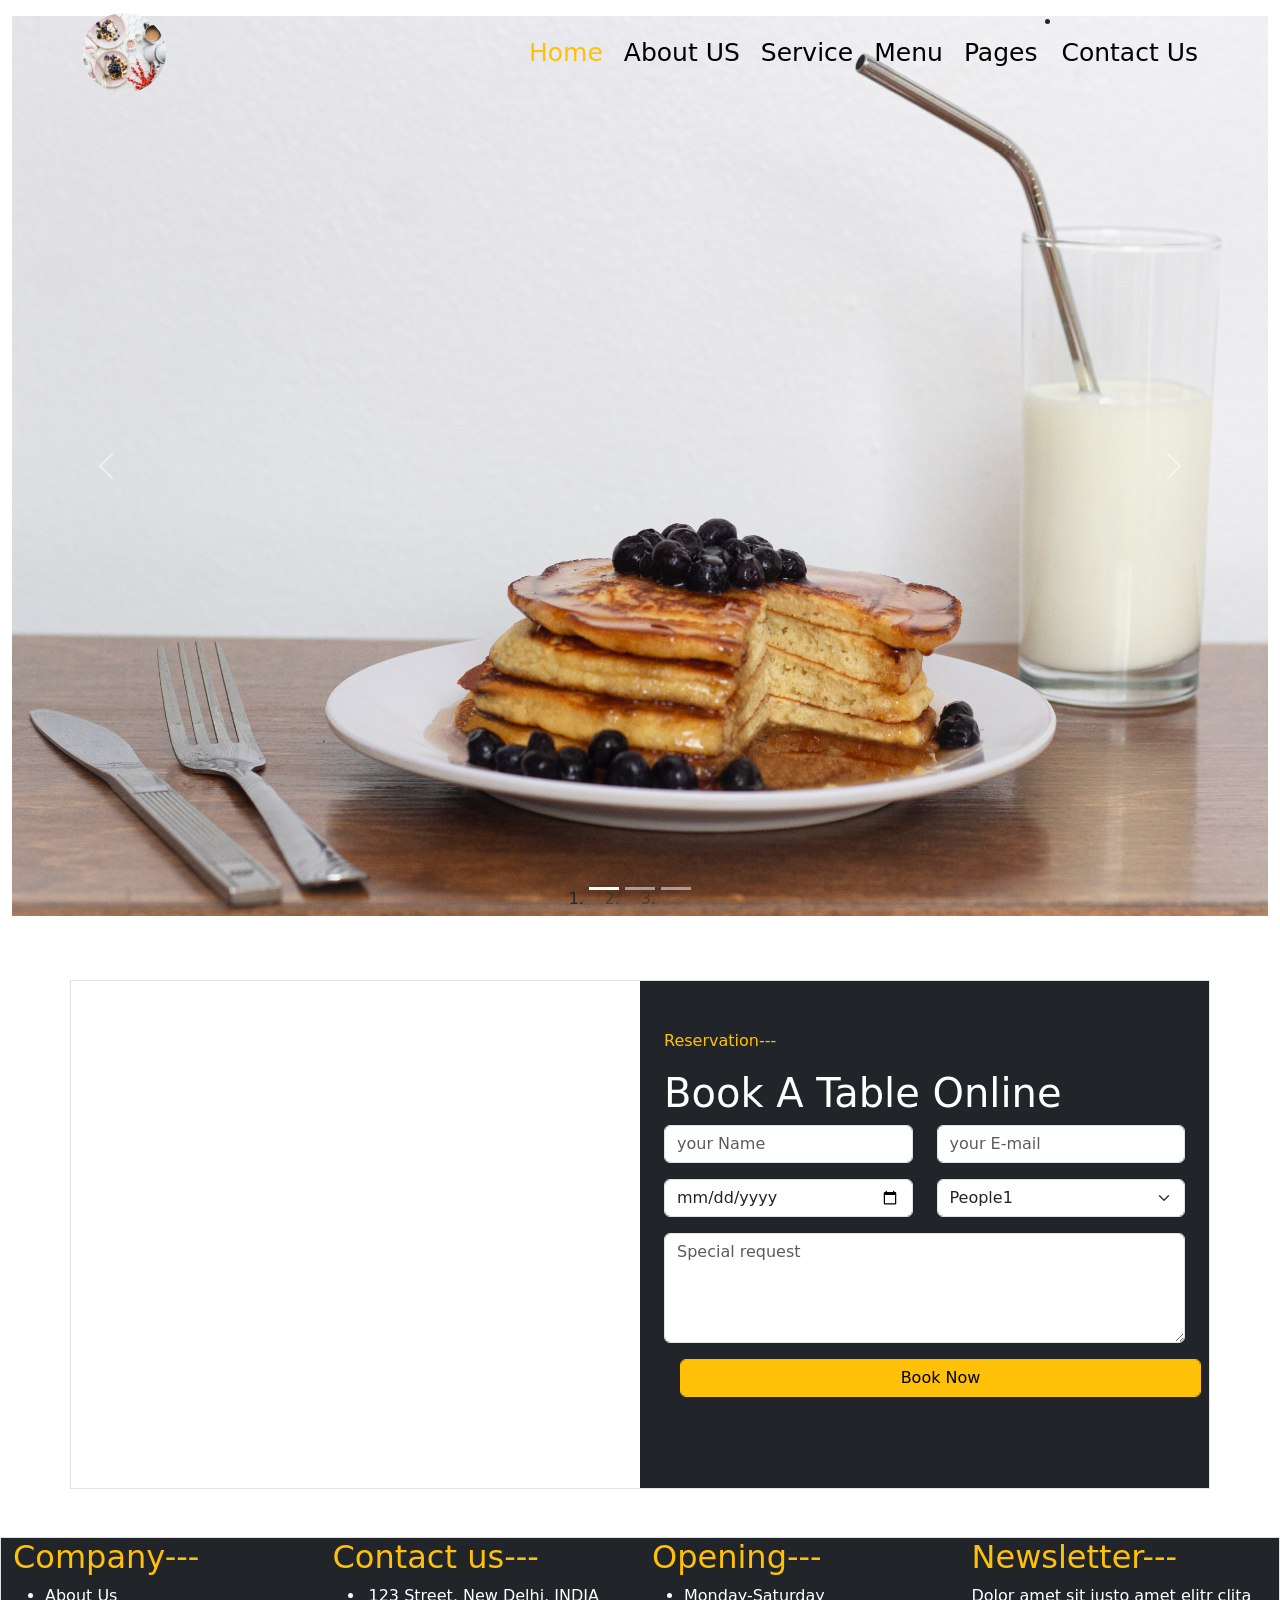
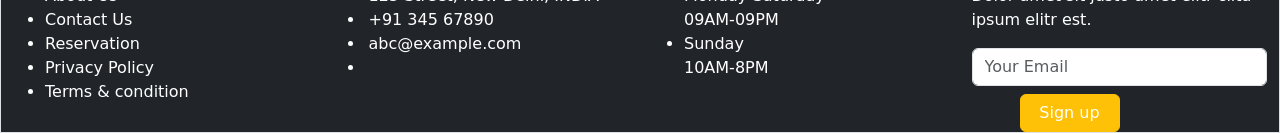
<file: Booking.html>
<!DOCTYPE html>
<html lang="en">

<head>
  <meta charset="UTF-8">
  <meta name="viewport" content="width=device-width, initial-scale=1.0">
  <title>Booking</title>
  <link rel="stylesheet" href="..//dist/css/bootstrap.min.css">
  <script src="	https://cdn.jsdelivr.net/npm/bootstrap@5.3.2/dist/js/bootstrap.bundle.min.js"></script>
  <link rel="stylesheet" href="Booking.css">
</head>

<body>

  <!-- ****************************navbar part start*********************  -->
  <nav class="navbar navbar-expand-lg fixed-top">
    <div class="container">
      <a class="navbar-brand" href="http://127.0.0.1:5500/project/food-deleviry.html#Home">
        <img src="./image/logo.jpg" height="80px" class="rounded-circle" alt="">
      </a>
      <button class="navbar-toggler" type="button" data-bs-toggle="collapse" data-bs-target="#navbarSupportedContent"
        aria-controls="navbarSupportedContent" aria-expanded="false" aria-label="Toggle navigation">
        <span class="navbar-toggler-icon btn-warning"></span>
      </button>
      <div class="collapse navbar-collapse" id="navbarSupportedContent">
        <ul class="navbar-nav ms-auto mb-2 mb-lg-0">
          <li class="nav-item">
            <a class="nav-link active text-warning" aria-current="page"
              href="http://127.0.0.1:5500/project/food-deleviry.html#Home">Home</a>
          </li>
          <li class="nav-item">
            <a class="nav-link" href="#About">About US</a>
          </li>

          <li class="nav-item">
            <a class="nav-link" href="http://127.0.0.1:5500/project/service.html" target="_blank">Service</a>
          </li>


          <li class="nav-item">
            <a class="nav-link" href="http://127.0.0.1:5500/project/menu.html" target="_blank">Menu</a>
          </li>

          <li class="nav-item dropdown">
            <a class="nav-link" href="#" role="button" data-bs-toggle="dropdown" aria-expanded="false">
              Pages
            </a>
            <ul class="dropdown-menu">
              <li><a class="dropdown-item" href="http://127.0.0.1:5500/project/Booking.html" target="_blank">Booking</a>
              </li>
              <li><a class="dropdown-item" href="http://127.0.0.1:5500/project/Team.html" target="_blank">Our Team</a>
              </li>
            </ul>
          </li>

        </ul>

        <li class="nav-item">
          <a class="nav-link ms-3 mb-4" href="http://127.0.0.1:5500/project/Contact.html" target="_blank">Contact Us</a>
        </li>
      </div>
    </div>
  </nav>

  <div class="container-fluid">
    <div class="row py-3">

        <div class="col">
            <div id="mycarousel" class="carousel side" data-bs-ride="carousel">
                <ol class="carousel-indicators">
                    <li data-bs-target="#mycarousel" data-bs-slide-to="0" class="active">1</li>
                    <li data-bs-target="#mycarousel" data-bs-slide-to="1">2</li>
                    <li data-bs-target="#mycarousel" data-bs-slide-to="2">3</li>
                </ol>

                <div class="carousel-inner"> <!-- ################ -->

                    <div class="carousel-item active" data-bs-interval="2000">
                        <img src="./image/b1 (2).jpg"
                            class="d-block w-100" style="height: 100vh;">
                    </div>

                    <div class="carousel-item" data-bs-interval="2000">

                        <img src="./image/ba2.jpg"
                            class="d-block w-100" style="height: 100vh;">   
                    </div>

                    <div class="carousel-item" data-bs-interval="2000">

                        <img src="./image/logo.jpg"
                            class="d-block w-100" style="height: 100vh;">
                        
                    </div>
                </div> <!-- ################ -->

                <a href="#mycarousel" class="carousel-control-prev" data-bs-slide="prev">
                    <span class="carousel-control-prev-icon"></span>
                </a>

                <a href="#mycarousel" class="carousel-control-next" data-bs-slide="next">
                    <span class="carousel-control-next-icon"></span>
                </a>


            </div>
        </div>
    </div>
</div>
  
  <!-- ***********************************navbar part end************************ -->

  <!-- ***************************main content start********************* -->
  <div class="container border mt-5">
    <div class="row">
      <div class="col-6">
        <div class="embed-responsive">

          <iframe class="embed-responsive-item" width="600" height="500"
            src="https://www.youtube.com/embed/usJQuDEs9BY?si=9z2HDsShaw5shU-_" title="YouTube video player"
            frameborder="0"
            allow="accelerometer; autoplay; clipboard-write; encrypted-media; gyroscope; picture-in-picture; web-share"
            allowfullscreen></iframe>
        </div>
      </div>
      <div class="col-6 bg-dark">
        <div class="container mt-5">
          <form class="form-inline" action="">
            <p class="text-warning">Reservation---</p>
            <h1 class="text-white">Book A Table Online</h1>
            <div class="row">
              <div class="col-6">
                <input type="text" name="text" class="form-control" placeholder="your Name" required>
              </div>
              <div class="col-6">
                <input type="email" name="email" class="form-control" placeholder="your E-mail" required>
              </div>
            </div>
            <div class="row mt-3">
              <div class="col-6">
                <input type="date" name="date" class="form-control" placeholder="Date & Time">
              </div>

              <div class="col-6">
                <select class="form-control form-select">

                  <option>People1</option>
                  <option>People2</option>
                  <option>people3</option>
                </select>
              </div>
            </div>

            <textarea class="form-control mt-3" cols="5" rows="4" placeholder="Special request"></textarea>
            <button class="btn btn-warning form-control m-3"> Book Now</button>
          </form>
        </div>
      </div>
    </div>
  </div>

   
  <!-- ***********************main part end******************* -->

  <!-- ******************************footer part start**************************** -->

  <div class="container-fluid border bg-dark footer mt-5">
    <div class="row">
      <div class="col-3">
        <h2 class="text-warning">Company---</h2>
        <ul class="text-white">
          <li>About Us</li>
          <li>Contact Us</li>
          <li>Reservation</li>
          <li>Privacy Policy</li>
          <li>Terms & condition</li>
        </ul>
      </div>
      <div class="col-3">
        <h2 class="text-warning">Contact us---</h2>
        <ul class="text-white">
          <li><i class="fa-solid fa-location-dot ms-1" style="color:white;"></i>123 Street, New Delhi, INDIA</li>
          <li><i class="fa-solid fa-phone ms-1" style="color:white;"></i>+91 345 67890</li>
          <li><i class="fa-solid fa-envelope ms-1" style="color: white;"></i>abc@example.com</li>
          <li>
            <a href="https://WWW.facebook.com"><i class="fa-brands fa-facebook p-2" style="color:white;"></i></a>
            <a href=" https://WWW.twitter.com"><i class="fa-brands fa-square-twitter p-2" style="color:white;"></i></a>
            <a href=" https://WWW.instagram.com"><i class="fa-brands fa-instagram p-2" style="color:white;"></i></a>
          </li>

        </ul>
      </div>
      <div class="col-3">
        <h2 class="text-warning">Opening---</h2>
        <ul class="text-white">
          <li>Monday-Saturday <br>
            09AM-09PM</li>
          <li>Sunday <br>
            10AM-8PM</li>

        </ul>
      </div>
      <div class="col-3">
        <h2 class="text-warning">Newsletter---</h2>
        <p class="text-white">Dolor amet sit justo amet elitr clita ipsum elitr est.</p>
        <form class="form-inline">
          <input type="email" name="email" placeholder="Your Email" class="form-control" required>
          <button class="btn btn-warning text-white ms-5 mt-2" style="width: 100px;">Sign up</button>
        </form>
      </div>
    </div>
  </div>
  <!-- **************************************************footer part end************************************ -->
</body>

</html>
</file>
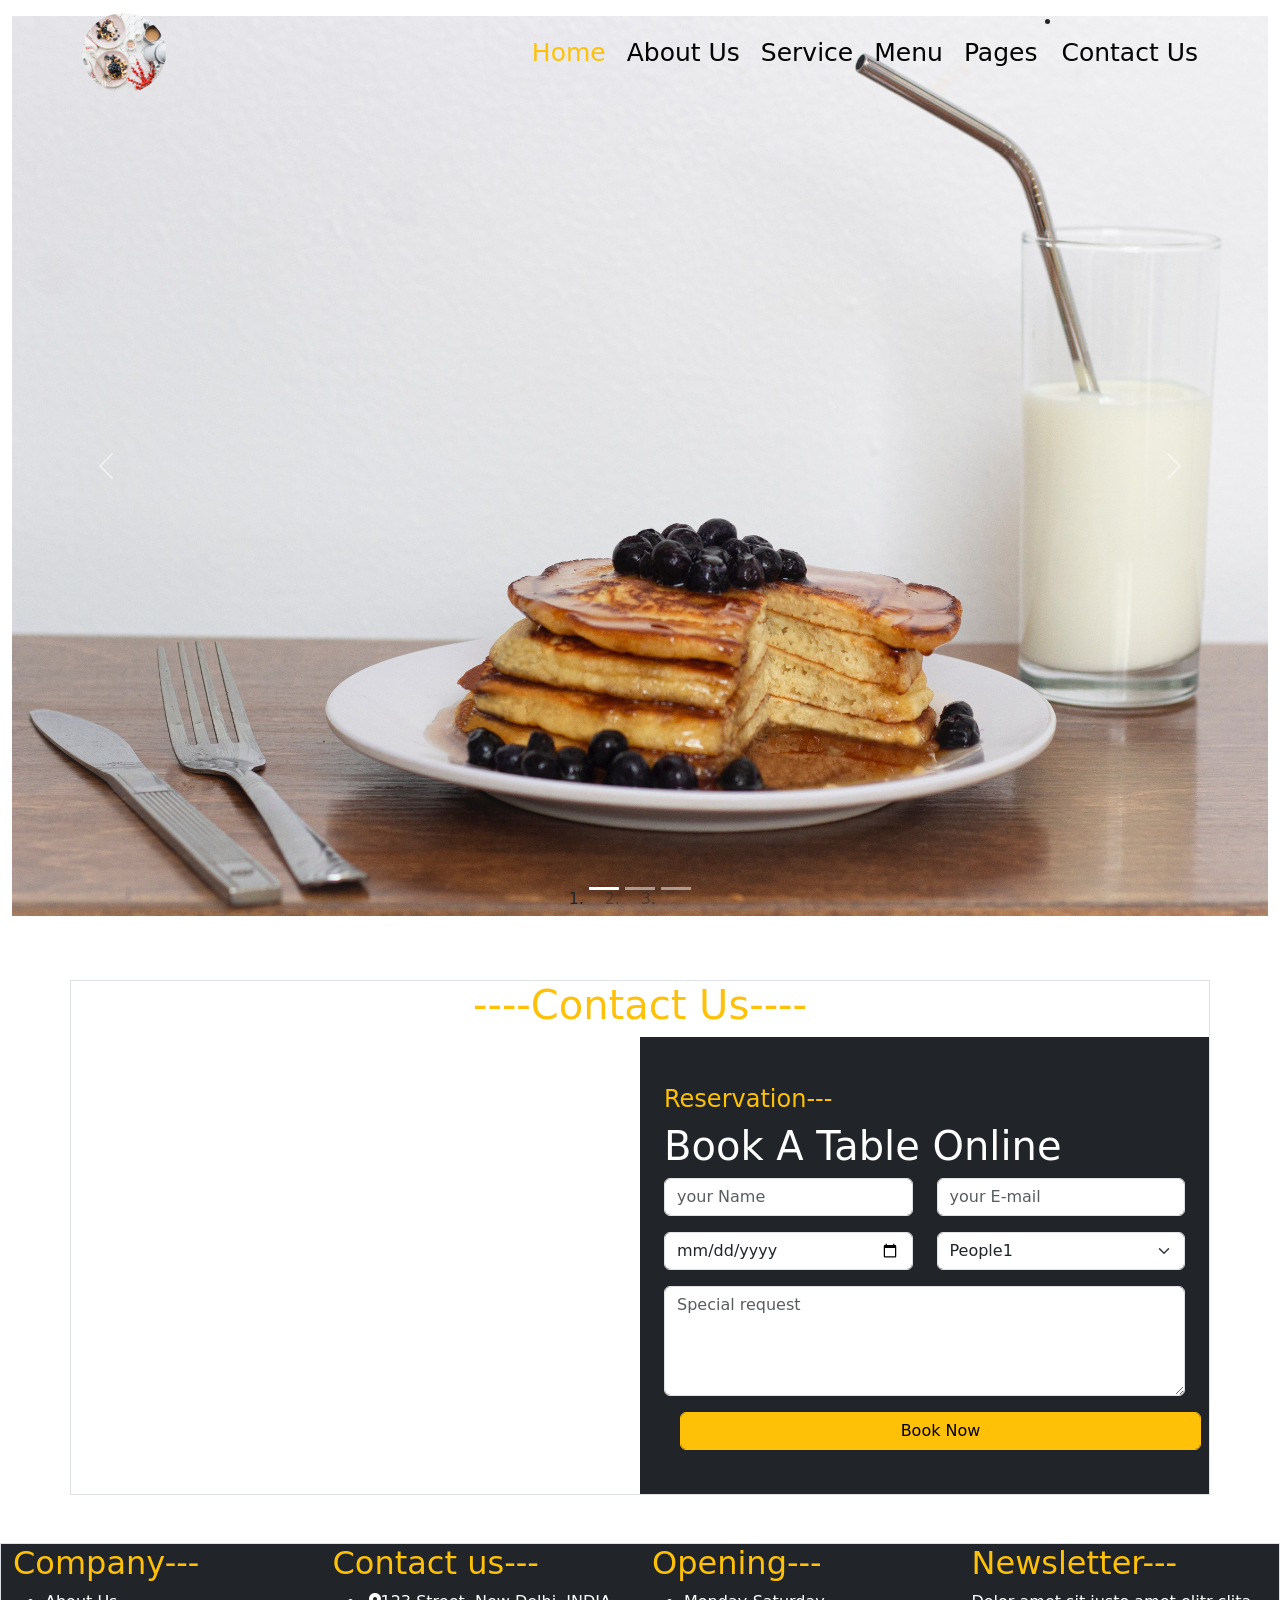
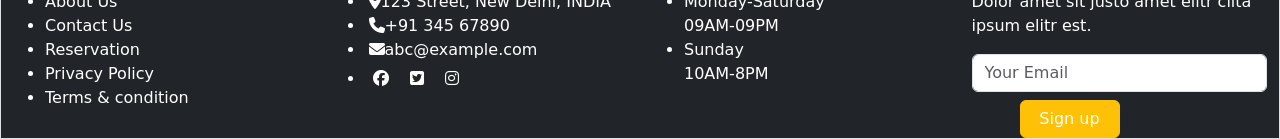
<file: Contact.html>
<!DOCTYPE html>
<html lang="en">
<head>
    <meta charset="UTF-8">
    <meta name="viewport" content="width=device-width, initial-scale=1.0">
    <title>contact</title>
    <link rel="stylesheet" href="..//dist/css/bootstrap.min.css">
    <script src="	https://cdn.jsdelivr.net/npm/bootstrap@5.3.2/dist/js/bootstrap.bundle.min.js"></script>
    <link rel="stylesheet" href="https://cdnjs.cloudflare.com/ajax/libs/font-awesome/6.4.2/css/all.min.css" />
    <link rel="stylesheet" href="contact.css">
</head>
<body>
    
  

       <!-- ****************************navbar part start*********************  -->
   <nav class="navbar navbar-expand-lg fixed-top">
    <div class="container">
      <a class="navbar-brand" href="http://127.0.0.1:5500/project/food-deleviry.html#Home">
        <img src="./image/logo.jpg" height="80px" class="rounded-circle" alt="">
      </a>
      <button class="navbar-toggler" type="button" data-bs-toggle="collapse" data-bs-target="#navbarSupportedContent"
        aria-controls="navbarSupportedContent" aria-expanded="false" aria-label="Toggle navigation">
        <span class="navbar-toggler-icon btn-warning"></span>
      </button>
      <div class="collapse navbar-collapse" id="navbarSupportedContent">
        <ul class="navbar-nav ms-auto mb-2 mb-lg-0">
          <li class="nav-item">
            <a class="nav-link active text-warning" aria-current="page"
              href="http://127.0.0.1:5500/project/food-deleviry.html#Home">Home</a>
          </li>
          <li class="nav-item">
            <a class="nav-link" href="#About">About Us</a>
          </li>

          <li class="nav-item">
            <a class="nav-link" href="http://127.0.0.1:5500/project/service.html" target="_blank">Service</a>
          </li>


          <li class="nav-item">
            <a class="nav-link" href="http://127.0.0.1:5500/project/menu.html" target="_blank">Menu</a>
          </li>

          <li class="nav-item dropdown">
            <a class="nav-link" href="#" role="button" data-bs-toggle="dropdown" aria-expanded="false">
              Pages
            </a>
            <ul class="dropdown-menu">
              <li><a class="dropdown-item" href="http://127.0.0.1:5500/project/Booking.html" target="_blank">Booking</a>
              </li>
              <li><a class="dropdown-item" href="http://127.0.0.1:5500/project/Team.html" target="_blank">Our Team</a>
              </li>
            </ul>
          </li>

        </ul>

        <li class="nav-item">
          <a class="nav-link ms-3 mb-4" href="http://127.0.0.1:5500/project/Contact.html" target="_blank">Contact Us</a>
        </li>
      </div>
    </div>
  </nav>
  <div class="container-fluid">
    <div class="row py-3">

        <div class="col">
            <div id="mycarousel" class="carousel side" data-bs-ride="carousel">
                <ol class="carousel-indicators">
                    <li data-bs-target="#mycarousel" data-bs-slide-to="0" class="active">1</li>
                    <li data-bs-target="#mycarousel" data-bs-slide-to="1">2</li>
                    <li data-bs-target="#mycarousel" data-bs-slide-to="2">3</li>
                </ol>

                <div class="carousel-inner"> <!-- ################ -->

                    <div class="carousel-item active" data-bs-interval="2000">
                        <img src="./image/b1 (2).jpg"
                            class="d-block w-100" style="height: 100vh;">
                    </div>

                    <div class="carousel-item" data-bs-interval="2000">

                        <img src="./image/ba2.jpg"
                            class="d-block w-100" style="height: 100vh;">   
                    </div>

                    <div class="carousel-item" data-bs-interval="2000">

                        <img src="./image/logo.jpg"
                            class="d-block w-100" style="height: 100vh;">
                        
                    </div>
                </div> <!-- ################ -->

                <a href="#mycarousel" class="carousel-control-prev" data-bs-slide="prev">
                    <span class="carousel-control-prev-icon"></span>
                </a>

                <a href="#mycarousel" class="carousel-control-next" data-bs-slide="next">
                    <span class="carousel-control-next-icon"></span>
                </a>
            </div>
        </div>
    </div>
</div>
  
 
<!-- ***********************************navbar part end************************ -->



      <!-- ***************************main part start*************************** -->

      <div class="container border mt-5">
        <div class="row">
            <h1 class="text-warning text-center">----Contact Us----</h1>
          <div class="col-6">
            <div class="embed-responsive">
                <iframe src="https://www.google.com/maps/embed?pb=!1m18!1m12!1m3!1d3502.591385134157!2d77.06488607979799!3d28.612032722313916!2m3!1f0!2f0!3f0!3m2!1i1024!2i768!4f13.1!3m3!1m2!1s0x390d04cd0a029f07%3A0x806ed60b09eb796d!2sPartap%20Garden%20Binda%20Pur%20Uttam%20Nagar!5e0!3m2!1sen!2sin!4v1698464653482!5m2!1sen!2sin" width="600" height="450" style="border:0;" allowfullscreen="" loading="lazy" referrerpolicy="no-referrer-when-downgrade"></iframe>
              
            </div>
          </div>
      <div class="col-6 bg-dark">
        <div class="container mt-5">
          <form class="form-inline" action="">
            <h4 class="text-warning">Reservation---</h4>
            <h1 class="text-white">Book A Table Online</h1>
            <div class="row">
              <div class="col-6">
                <input type="text" name="text" class="form-control" placeholder="your Name" required>
              </div>
              <div class="col-6">
                <input type="email" name="email" class="form-control" placeholder="your E-mail" required>
              </div>
            </div>
            <div class="row mt-3">
              <div class="col-6">
                <input type="date" name="date" class="form-control" placeholder="Date & Time">
              </div>

              <div class="col-6">
                <select class="form-control form-select">

                  <option>People1</option>
                  <option>People2</option>
                  <option>people3</option>
                </select>
              </div>
            </div>

            <textarea class="form-control mt-3" cols="5" rows="4" placeholder="Special request"></textarea>
            <button class="btn btn-warning form-control m-3"> Book Now</button>
          </form>
        </div>
      </div>
    </div>
  </div>
  <!-- ****************************main part end***************************** -->

<!-- *******************************footer part start******************************** -->

  <div class="container-fluid border bg-dark footer mt-5">
    <div class="row">
      <div class="col-3">
        <h2 class="text-warning">Company---</h2>
        <ul class="text-white">
          <li>About Us</li>
          <li>Contact Us</li>
          <li>Reservation</li>
          <li>Privacy Policy</li>
          <li>Terms & condition</li>
        </ul>
      </div>
      <div class="col-3">
        <h2 class="text-warning">Contact us---</h2>
        <ul class="text-white">
          <li><i class="fa-solid fa-location-dot ms-1" style="color:white;"></i>123 Street, New Delhi, INDIA</li>
          <li><i class="fa-solid fa-phone ms-1" style="color:white;"></i>+91 345 67890</li>
          <li><i class="fa-solid fa-envelope ms-1" style="color: white;"></i>abc@example.com</li>
          <li>
            <a href="https://WWW.facebook.com"><i class="fa-brands fa-facebook p-2" style="color:white;"></i></a>
            <a href=" https://WWW.twitter.com"><i class="fa-brands fa-square-twitter p-2" style="color:white;"></i></a>
            <a href=" https://WWW.instagram.com"><i class="fa-brands fa-instagram p-2" style="color:white;"></i></a>
          </li>

        </ul>
      </div>
      <div class="col-3">
        <h2 class="text-warning">Opening---</h2>
        <ul class="text-white">
          <li>Monday-Saturday <br>
            09AM-09PM</li>
          <li>Sunday <br>
            10AM-8PM</li>

        </ul>
      </div>
      <div class="col-3">
        <h2 class="text-warning">Newsletter---</h2>
        <p class="text-white">Dolor amet sit justo amet elitr clita ipsum elitr est.</p>
        <form class="form-inline">
          <input type="email" name="email" placeholder="Your Email" class="form-control" required>
          <button class="btn btn-warning text-white ms-5 mt-2" style="width: 100px;">Sign up</button>
        </form>
      </div>
    </div>
  </div>
  <!-- ******************************footer part end********************** -->
</body>
</html>
</file>
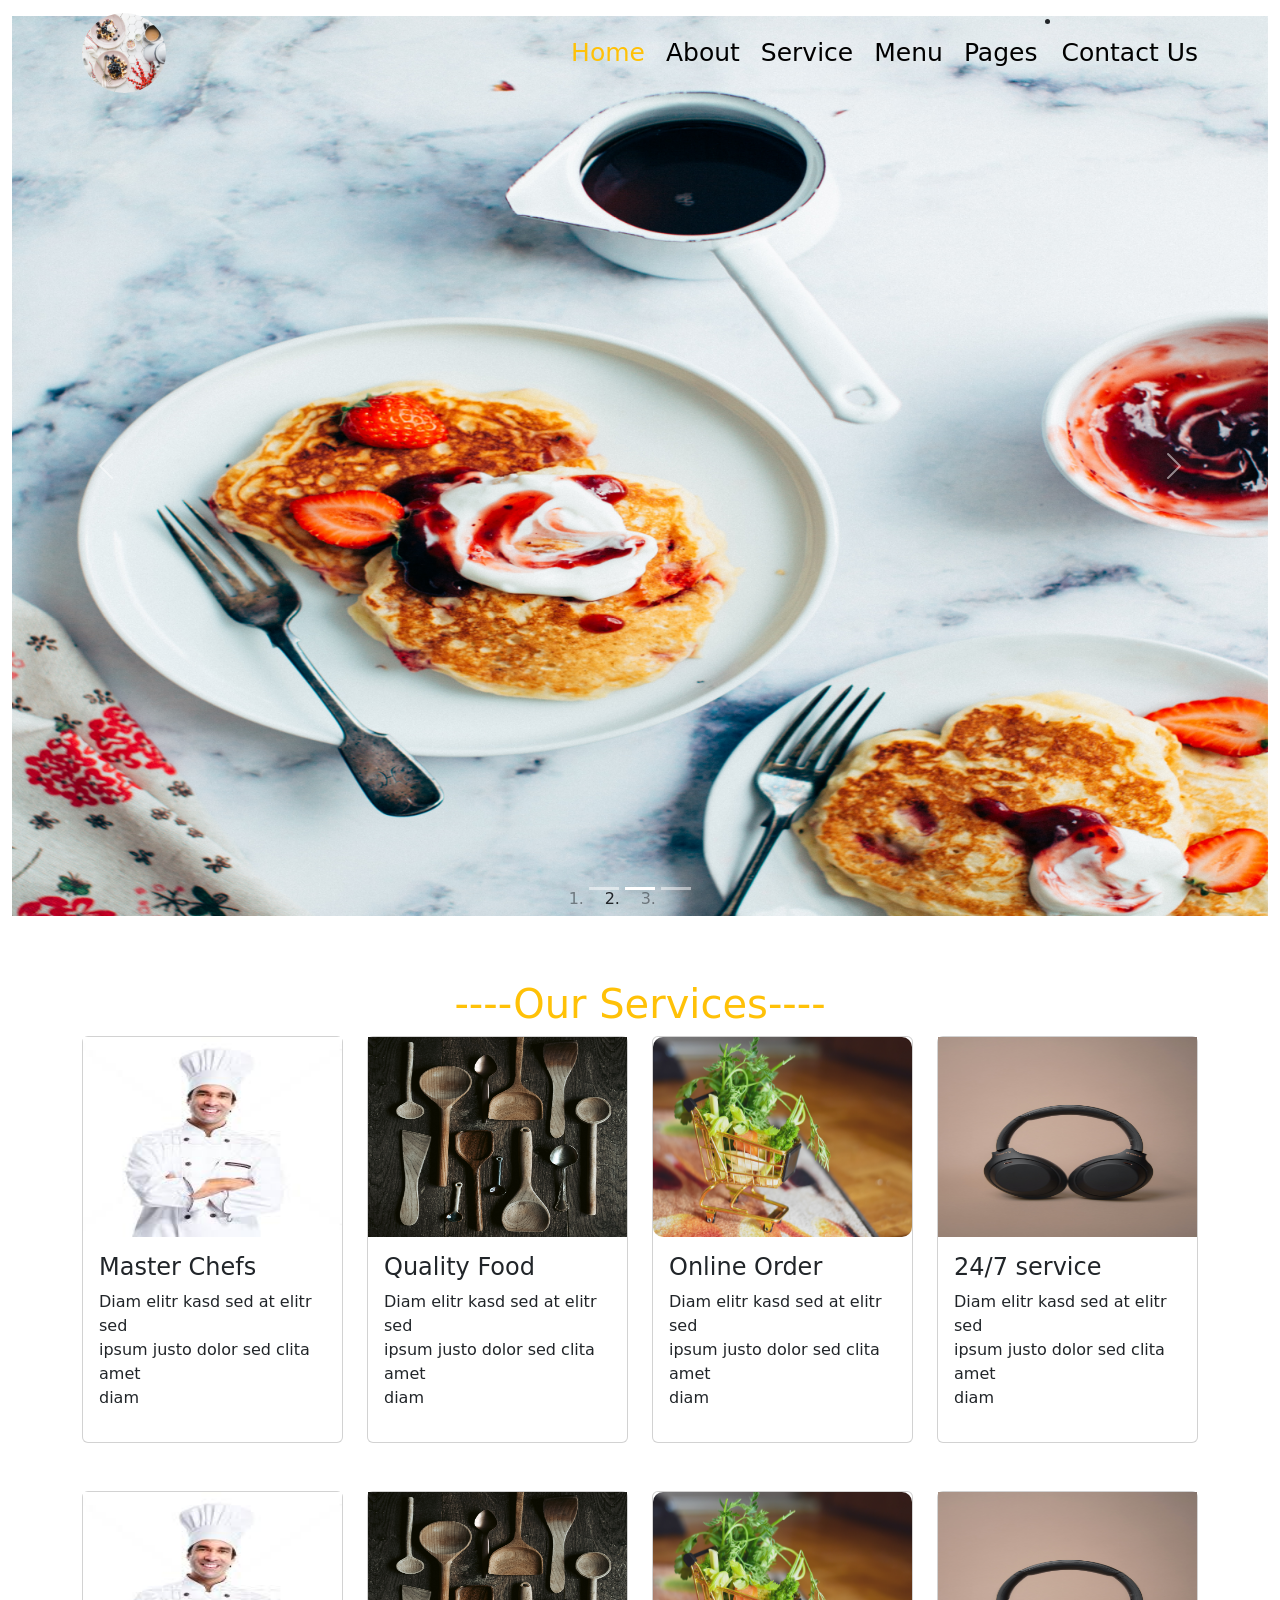
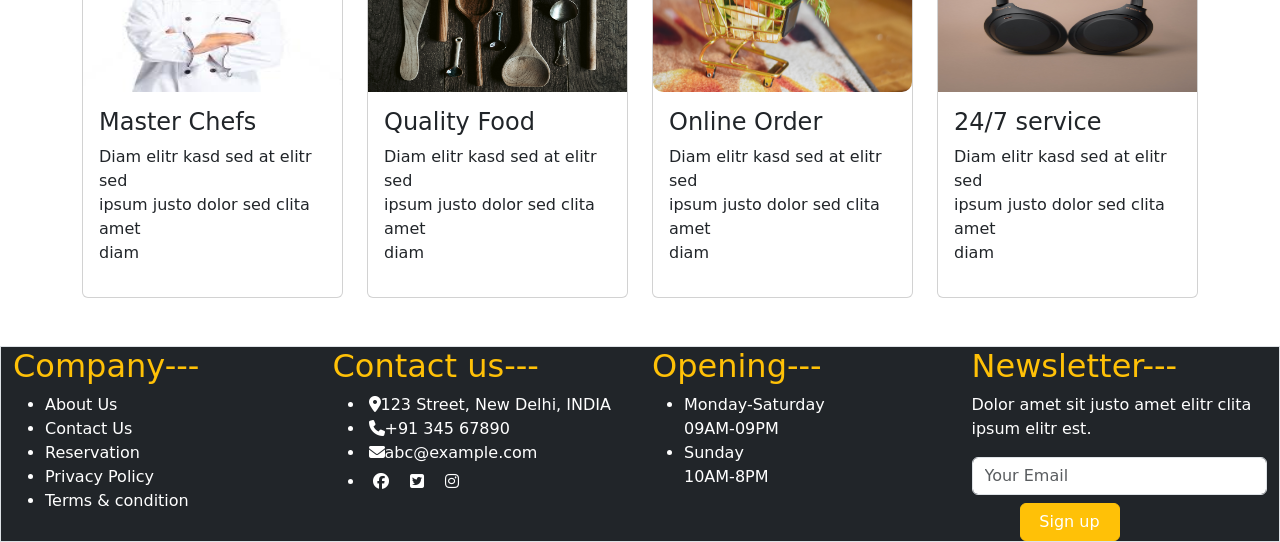
<file: service.html>
<!DOCTYPE html>
<html lang="en">

<head>
    <meta charset="UTF-8">
    <meta name="viewport" content="width=device-width, initial-scale=1.0">
    <title>Our Services</title>
    <link rel="stylesheet" href="..//dist/css/bootstrap.min.css">
    <script src="	https://cdn.jsdelivr.net/npm/bootstrap@5.3.2/dist/js/bootstrap.bundle.min.js"></script>
    <link rel="stylesheet" href="https://cdnjs.cloudflare.com/ajax/libs/font-awesome/6.4.2/css/all.min.css" />
    <link rel="stylesheet" href="service.css">
</head>

<body>

     <!-- ****************************navbar part start*********************  -->
   <nav class="navbar navbar-expand-lg fixed-top">
    <div class="container">
      <a class="navbar-brand" href="http://127.0.0.1:5500/project/food-deleviry.html#Home">
        <img src="./image/logo.jpg" height="80px" class="rounded-circle" alt="">
      </a>
      <button class="navbar-toggler" type="button" data-bs-toggle="collapse" data-bs-target="#navbarSupportedContent"
        aria-controls="navbarSupportedContent" aria-expanded="false" aria-label="Toggle navigation">
        <span class="navbar-toggler-icon btn-warning"></span>
      </button>
      <div class="collapse navbar-collapse" id="navbarSupportedContent">
        <ul class="navbar-nav ms-auto mb-2 mb-lg-0">
          <li class="nav-item">
            <a class="nav-link active text-warning" aria-current="page"
              href="http://127.0.0.1:5500/project/food-deleviry.html#Home">Home</a>
          </li>
          <li class="nav-item">
            <a class="nav-link" href="#About">About</a>
          </li>

          <li class="nav-item">
            <a class="nav-link" href="http://127.0.0.1:5500/project/service.html" target="_blank">Service</a>
          </li>


          <li class="nav-item">
            <a class="nav-link" href="http://127.0.0.1:5500/project/menu.html" target="_blank">Menu</a>
          </li>

          <li class="nav-item dropdown">
            <a class="nav-link" href="#" role="button" data-bs-toggle="dropdown" aria-expanded="false">
              Pages
            </a>
            <ul class="dropdown-menu">
              <li><a class="dropdown-item" href="http://127.0.0.1:5500/project/Booking.html" target="_blank">Booking</a>
              </li>
              <li><a class="dropdown-item" href="http://127.0.0.1:5500/project/Team.html" target="_blank">Our Team</a>
              </li>
            </ul>
          </li>

        </ul>

        <li class="nav-item">
          <a class="nav-link ms-3 mb-4" href="http://127.0.0.1:5500/project/Contact.html" target="_blank">Contact Us</a>
        </li>
      </div>
    </div>
  </nav>
  
  <div class="container-fluid">
    <div class="row py-3">

      <div class="col">
        <div id="mycarousel" class="carousel side" data-bs-ride="carousel">
          <ol class="carousel-indicators">
            <li data-bs-target="#mycarousel" data-bs-slide-to="0" class="active">1</li>
            <li data-bs-target="#mycarousel" data-bs-slide-to="1">2</li>
            <li data-bs-target="#mycarousel" data-bs-slide-to="2">3</li>
          </ol>

          <div class="carousel-inner"> <!-- ################ -->

            <div class="carousel-item active" data-bs-interval="2000">
              <img src="./image/b1 (2).jpg" class="d-block w-100" style="height: 100vh;">

            </div>

            <div class="carousel-item" data-bs-interval="2000">

              <img src="./image/ba2.jpg" class="d-block w-100" style="height: 100vh;">

            </div>

            <div class="carousel-item" data-bs-interval="2000">

              <img src="./image/logo.jpg" class="d-block w-100" style="height: 100vh;">

            </div>
          </div> <!-- ################ -->

          <a href="#mycarousel" class="carousel-control-prev" data-bs-slide="prev">
            <span class="carousel-control-prev-icon"></span>
          </a>

          <a href="#mycarousel" class="carousel-control-next" data-bs-slide="next">
            <span class="carousel-control-next-icon"></span>
          </a>


        </div>
      </div>
    </div>
  </div>
<!-- ***********************************navbar part end************************ -->

    <!-- ****************************main part start*************************** -->
    <div class="container mt-5 ">
        <div class="row">
            <h1 class="text-center text-warning">----Our Services----</h1>
            <div class="col-md-3">
                <div class="card">
                    <img src="./image/team.jpg" height="200px" alt="">
                    <div class="card-body">
                        <h4 class="card-title">Master Chefs</h4>
                        <p>Diam elitr kasd sed at elitr sed <br> ipsum justo dolor sed clita amet <br> diam</p>
                    </div>
                </div>
            </div>


            <div class="col-md-3">
                <div class="card">
                    <img src="./image/spoon.jpg" height="200px" alt="">
                    <div class="card-body">
                        <h4 class="card-title">Quality Food</h4>
                        <p>Diam elitr kasd sed at elitr sed <br> ipsum justo dolor sed clita amet <br> diam</p>
                    </div>
                </div>
            </div>

            <div class="col-md-3">
                <div class="card">
                    <img src="./image/cart.jpg" style="border-radius:10px ;" height="200px" alt="">
                    <div class="card-body">
                        <h4 class="card-title">Online Order</h4>
                        <p>Diam elitr kasd sed at elitr sed <br> ipsum justo dolor sed clita amet <br> diam</p>
                    </div>
                </div>
            </div>


            <div class="col-md-3">
                <div class="card">
                    <img src="./image/headphone.jpg" height="200px" alt="">
                    <div class="card-body">
                        <h4 class="card-title">24/7 service</h4>
                        <p>Diam elitr kasd sed at elitr sed <br> ipsum justo dolor sed clita amet <br> diam</p>
                    </div>
                </div>
            </div>


        </div>
    </div>

    <div class="container mt-5">
        <div class="row">
            <div class="col-md-3">
                <div class="card">
                    <img src="./image/team.jpg" height="200px" alt="">
                    <div class="card-body">
                        <h4 class="card-title">Master Chefs</h4>
                        <p>Diam elitr kasd sed at elitr sed <br> ipsum justo dolor sed clita amet <br> diam</p>
                    </div>
                </div>
            </div>


            <div class="col-md-3">
                <div class="card">
                    <img src="./image/spoon.jpg" height="200px" alt="">
                    <div class="card-body">
                        <h4 class="card-title">Quality Food</h4>
                        <p>Diam elitr kasd sed at elitr sed <br> ipsum justo dolor sed clita amet <br> diam</p>
                    </div>
                </div>
            </div>

            <div class="col-md-3">
                <div class="card">
                    <img src="./image/cart.jpg" style="border-radius:10px ;" height="200px" alt="">
                    <div class="card-body">
                        <h4 class="card-title">Online Order</h4>
                        <p>Diam elitr kasd sed at elitr sed <br> ipsum justo dolor sed clita amet <br> diam</p>
                    </div>
                </div>
            </div>


            <div class="col-md-3">
                <div class="card">
                    <img src="./image/headphone.jpg" height="200px" alt="">
                    <div class="card-body">
                        <h4 class="card-title">24/7 service</h4>
                        <p>Diam elitr kasd sed at elitr sed <br> ipsum justo dolor sed clita amet <br> diam</p>
                    </div>
                </div>
            </div>


        </div>
    </div>
<!-- ***************************main part end**************************** -->

<!-- ************************************************footer part start***************************** -->
<div class="container-fluid border bg-dark footer mt-5">
    <div class="row">
      <div class="col-3">
        <h2 class="text-warning">Company---</h2>
        <ul class="text-white">
          <li>About Us</li>
          <li>Contact Us</li>
          <li>Reservation</li>
          <li>Privacy Policy</li>
          <li>Terms & condition</li>
        </ul>
      </div>
      <div class="col-3">
        <h2 class="text-warning">Contact us---</h2>
        <ul class="text-white">
          <li><i class="fa-solid fa-location-dot ms-1" style="color:white;"></i>123 Street, New Delhi, INDIA</li>
          <li><i class="fa-solid fa-phone ms-1" style="color:white;"></i>+91 345 67890</li>
          <li><i class="fa-solid fa-envelope ms-1" style="color: white;"></i>abc@example.com</li>
          <li>
            <a href="https://WWW.facebook.com"><i class="fa-brands fa-facebook p-2" style="color:white;"></i></a>
            <a href=" https://WWW.twitter.com"><i class="fa-brands fa-square-twitter p-2" style="color:white;"></i></a>
            <a href=" https://WWW.instagram.com"><i class="fa-brands fa-instagram p-2" style="color:white;"></i></a>
          </li>

        </ul>
      </div>
      <div class="col-3">
        <h2 class="text-warning">Opening---</h2>
        <ul class="text-white">
          <li>Monday-Saturday <br>
            09AM-09PM</li>
          <li>Sunday <br>
            10AM-8PM</li>

        </ul>
      </div>
      <div class="col-3">
        <h2 class="text-warning">Newsletter---</h2>
        <p class="text-white">Dolor amet sit justo amet elitr clita ipsum elitr est.</p>
        <form class="form-inline">
          <input type="email" name="email" placeholder="Your Email" class="form-control" required>
          <button class="btn btn-warning text-white ms-5 mt-2" style="width: 100px;">Sign up</button>
        </form>
      </div>
    </div>
  </div>
  <!-- ************************************************footer part end***************************** -->

</body>

</html>
</file>
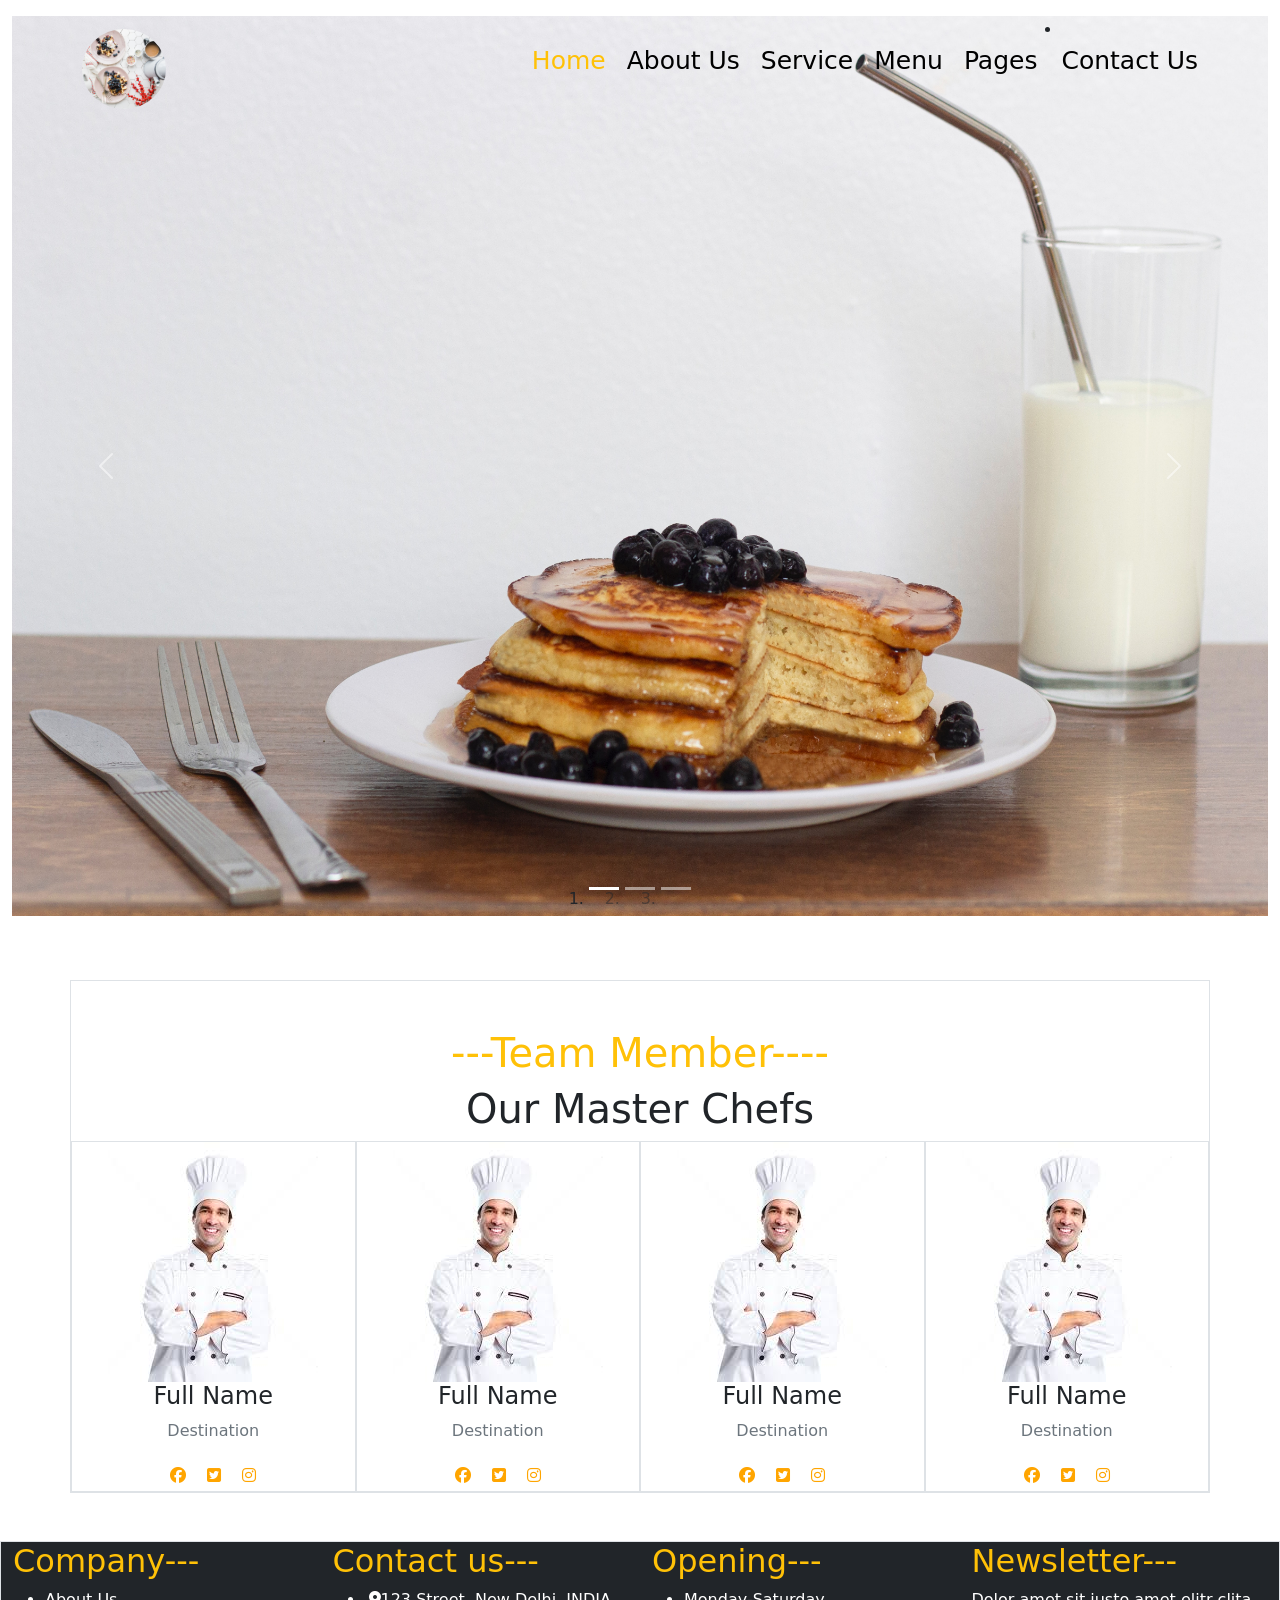
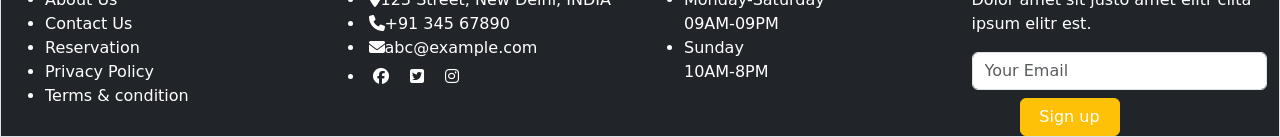
<file: Team.html>
<!DOCTYPE html>
<html lang="en">
<head>
    <meta charset="UTF-8">
    <meta name="viewport" content="width=device-width, initial-scale=1.0">
    <title>Team</title>
    <link rel="stylesheet" href="Team.css">
    <link rel="stylesheet" href="..//dist/css/bootstrap.min.css">
    <script src="	https://cdn.jsdelivr.net/npm/bootstrap@5.3.2/dist/js/bootstrap.bundle.min.js"></script>
  <link rel="stylesheet" href="https://cdnjs.cloudflare.com/ajax/libs/font-awesome/6.4.2/css/all.min.css" />
<style>
  
.nav-link{
  font-size: 25px;
  margin-left: 5px;
  color: black;
  text-align: left;
  position: relative;
}

.nav-link::after{
 content: "";
 position: absolute;
 background-color: red;
 height: 3px;
 width: 0px;
 left: 0px;
 bottom: -1px;
 transition: width 0.5s;

}

.nav-link:hover::after{
 width: 100%;
}

.dropdown-item:hover{
color:black;
background-color: orange;
}
/* For desktop: */
.col-1 {width: 8.33%;}
.col-2 {width: 16.66%;}
.col-3 {width: 25%;}
.col-4 {width: 33.33%;}
.col-5 {width: 41.66%;}
.col-6 {width: 50%;}
.col-7 {width: 58.33%;}
.col-8 {width: 66.66%;}
.col-9 {width: 75%;}
.col-10 {width: 83.33%;}
.col-11 {width: 91.66%;}
.col-12 {width: 100%;}

</style>
</head>
<body>

   <!-- ****************************navbar part start*********************  -->
   <nav class="navbar navbar-expand-lg fixed-top">
    <div class="container">
      <a class="navbar-brand" href="http://127.0.0.1:5500/project/food-deleviry.html#Home">
        <img src="./image/logo.jpg" height="80px" class="rounded-circle mt-3" alt="">
      </a>
      <button class="navbar-toggler" type="button" data-bs-toggle="collapse" data-bs-target="#navbarSupportedContent"
        aria-controls="navbarSupportedContent" aria-expanded="false" aria-label="Toggle navigation">
        <span class="navbar-toggler-icon btn-warning"></span>
      </button>
      <div class="collapse navbar-collapse" id="navbarSupportedContent">
        <ul class="navbar-nav ms-auto mb-2 mb-lg-0">
          <li class="nav-item">
            <a class="nav-link active text-warning" aria-current="page"
              href="http://127.0.0.1:5500/project/food-deleviry.html#Home">Home</a>
          </li>
          <li class="nav-item">
            <a class="nav-link" href="#About">About Us</a>
          </li>

          <li class="nav-item">
            <a class="nav-link" href="http://127.0.0.1:5500/project/service.html" target="_blank">Service</a>
          </li>


          <li class="nav-item">
            <a class="nav-link" href="http://127.0.0.1:5500/project/menu.html" target="_blank">Menu</a>
          </li>

          <li class="nav-item dropdown">
            <a class="nav-link" href="#" role="button" data-bs-toggle="dropdown" aria-expanded="false">
              Pages
            </a>
            <ul class="dropdown-menu">
              <li><a class="dropdown-item" href="http://127.0.0.1:5500/project/Booking.html" target="_blank">Booking</a>
              </li>
              <li><a class="dropdown-item" href="http://127.0.0.1:5500/project/Team.html" target="_blank">Our Team</a>
              </li>
            </ul>
          </li>

        </ul>

        <li class="nav-item">
          <a class="nav-link ms-3 mb-4" href="http://127.0.0.1:5500/project/Contact.html" target="_blank">Contact Us</a>
        </li>
      </div>
    </div>
  </nav>
  
  <div class="container-fluid">
    <div class="row py-3">

      <div class="col">
        <div id="mycarousel" class="carousel side" data-bs-ride="carousel">
          <ol class="carousel-indicators">
            <li data-bs-target="#mycarousel" data-bs-slide-to="0" class="active">1</li>
            <li data-bs-target="#mycarousel" data-bs-slide-to="1">2</li>
            <li data-bs-target="#mycarousel" data-bs-slide-to="2">3</li>
          </ol>

          <div class="carousel-inner"> <!-- ################ -->

            <div class="carousel-item active" data-bs-interval="2000">
              <img src="./image/b1 (2).jpg" class="d-block w-100" style="height: 100vh;">

            </div>

            <div class="carousel-item" data-bs-interval="2000">

              <img src="./image/ba2.jpg" class="d-block w-100" style="height: 100vh;">

            </div>

            <div class="carousel-item" data-bs-interval="2000">

              <img src="./image/logo.jpg" class="d-block w-100" style="height: 100vh;">

            </div>
          </div> <!-- ################ -->

          <a href="#mycarousel" class="carousel-control-prev" data-bs-slide="prev">
            <span class="carousel-control-prev-icon"></span>
          </a>

          <a href="#mycarousel" class="carousel-control-next" data-bs-slide="next">
            <span class="carousel-control-next-icon"></span>
          </a>


        </div>
      </div>
    </div>
  </div>
<!-- ***********************************navbar part end************************ -->

  <!-- ****************************main  part start*********************** -->
  <div class="container-xl border mt-5 text-center">
    <div class="row mt-5">
      <h1 class="text-warning" id=" pages">---Team Member----</h1>
      <h1>Our Master Chefs</h1>
      <div class="col-3 border">
        <img src="./image/team.jpg" class=" img-fluid" height="300" alt="">
        <h4>Full Name</h4>
        <p class="text-secondary"> Destination</p>
        <a href="https://WWW.facebook.com"><i class="fa-brands fa-facebook p-2" style="color: orange;"></i></a>
        <a href=" https://WWW.twitter.com"><i class="fa-brands fa-square-twitter p-2" style="color: orange;"></i></a>
        <a href=" https://WWW.instagram.com"><i class="fa-brands fa-instagram p-2" style="color: orange;"></i></a>
      </div>
      <div class="col-3 border">
        <img src="./image/team.jpg" class=" img-fluid" height="300" alt="">
        <h4>Full Name</h4>
        <p class="text-secondary"> Destination</p>
        <a href="https://WWW.facebook.com"><i class="fa-brands fa-facebook p-2" style="color: orange;"></i></a>
        <a href=" https://WWW.twitter.com"><i class="fa-brands fa-square-twitter p-2" style="color: orange;"></i></a>
        <a href=" https://WWW.instagram.com"><i class="fa-brands fa-instagram p-2" style="color: orange;"></i></a>
      </div>
      <div class="col-3 border">
        <img src="./image/team.jpg" class=" img-fluid" height="300" alt="">
        <h4>Full Name</h4>
        <p class="text-secondary"> Destination</p>
        <a href="https://WWW.facebook.com"><i class="fa-brands fa-facebook p-2" style="color: orange;"></i></a>
        <a href=" https://WWW.twitter.com"><i class="fa-brands fa-square-twitter p-2" style="color: orange;"></i></a>
        <a href=" https://WWW.instagram.com"><i class="fa-brands fa-instagram p-2" style="color: orange;"></i></a>
      </div>
      <div class="col-3 border">
        <img src="./image/team.jpg" class=" img-fluid" height="300" alt="">
        <h4>Full Name</h4>
        <p class="text-secondary"> Destination</p>
        <a href="https://WWW.facebook.com"><i class="fa-brands fa-facebook p-2" style="color: orange;"></i></a>
        <a href=" https://WWW.twitter.com"><i class="fa-brands fa-square-twitter p-2" style="color: orange;"></i></a>
        <a href=" https://WWW.instagram.com"><i class="fa-brands fa-instagram p-2" style="color:orange;"></i></a>
      </div>
    </div>
  </div>
    

<!-- *********************************main  part end********************* -->


<!-- ****************************************footer part start******************************* -->
<div class="container-fluid border bg-dark footer mt-5">
    <div class="row">
      <div class="col-3">
        <h2 class="text-warning">Company---</h2>
        <ul class="text-white">
          <li>About Us</li>
          <li>Contact Us</li>
          <li>Reservation</li>
          <li>Privacy Policy</li>
          <li>Terms & condition</li>
        </ul>
      </div>
      <div class="col-3">
        <h2 class="text-warning">Contact us---</h2>
        <ul class="text-white">
          <li><i class="fa-solid fa-location-dot ms-1" style="color:white;"></i>123 Street, New Delhi, INDIA</li>
          <li><i class="fa-solid fa-phone ms-1" style="color:white;"></i>+91 345 67890</li>
          <li><i class="fa-solid fa-envelope ms-1" style="color: white;"></i>abc@example.com</li>
          <li>
             <a href="https://WWW.facebook.com"><i class="fa-brands fa-facebook p-2" style="color:white;"></i></a>
            <a href=" https://WWW.twitter.com"><i class="fa-brands fa-square-twitter p-2" style="color:white;"></i></a>
            <a href=" https://WWW.instagram.com"><i class="fa-brands fa-instagram p-2" style="color:white;"></i></a>
          </li>
          
        </ul>
      </div>
      <div class="col-3">
        <h2 class="text-warning">Opening---</h2>
        <ul class="text-white">
          <li>Monday-Saturday <br>
          09AM-09PM</li>
          <li>Sunday <br>
          10AM-8PM</li>
         
        </ul>
      </div>
      <div class="col-3">
        <h2 class="text-warning">Newsletter---</h2>
        <p class="text-white">Dolor amet sit justo amet elitr clita ipsum elitr est.</p>
        <form  class="form-inline">
          <input type="email" name="email" placeholder="Your Email" class="form-control" required>
          <button class="btn btn-warning text-white ms-5 mt-2" style="width: 100px;">Sign up</button>
        </form>
      </div>
    </div>
  </div>
<!-- **************************************************footer part end************************************* -->

</body>
</html>
</file>
<file: Booking.css>
html{
  scroll-behavior: smooth;
}

/* ******************navbar start*************** */
.nav-link{
  font-size: 25px;
  margin-left: 5px;
  color: black;
  text-align: left;
  position: relative;
}

.nav-link::after{
 content: "";
 position: absolute;
 background-color: red;
 height: 3px;
 width: 0px;
 left: 0px;
 bottom: -1px;
 transition: width 0.5s;

}

.nav-link:hover::after{
 width: 100%;
}

.dropdown-item:hover{
 color:black;
 background-color: orange;
}
/*********************** navbar end******************** */

/* For desktop: */
.col-1 {width: 8.33%;}
.col-2 {width: 16.66%;}
.col-3 {width: 25%;}
.col-4 {width: 33.33%;}
.col-5 {width: 41.66%;}
.col-6 {width: 50%;}
.col-7 {width: 58.33%;}
.col-8 {width: 66.66%;}
.col-9 {width: 75%;}
.col-10 {width: 83.33%;}
.col-11 {width: 91.66%;}
.col-12 {width: 100%;}

@media only screen and (max-width: 768px) {
  /* For mobile phones: */
  [class*="col-"] {
    width: 100%;
  }

  .footer{
    display: none;
  }
}
</file>
<file: contact.css>
html{
  scroll-behavior: smooth;
}
/* ******************navbar start*************** */
.nav-link{
  font-size: 25px;
  margin-left: 5px;
  color: black;
  text-align: left;
  position: relative;
}

.nav-link::after{
 content: "";
 position: absolute;
 background-color: red;
 height: 3px;
 width: 0px;
 left: 0px;
 bottom: -1px;
 transition: width 0.5s;

}

.nav-link:hover::after{
 width: 100%;
}

.dropdown-item:hover{
 color:black;
 background-color: orange;
}

/* ***********navbar end******************* */


/* For desktop: */
.col-1 {width: 8.33%;}
.col-2 {width: 16.66%;}
.col-3 {width: 25%;}
.col-4 {width: 33.33%;}
.col-5 {width: 41.66%;}
.col-6 {width: 50%;}
.col-7 {width: 58.33%;}
.col-8 {width: 66.66%;}
.col-9 {width: 75%;}
.col-10 {width: 83.33%;}
.col-11 {width: 91.66%;}
.col-12 {width: 100%;}

@media only screen and (max-width: 768px) {
  /* For mobile phones: */
  [class*="col-"] {
    width: 100%;
  }

  .footer{
    display: none;
  }
}
</file>
<file: service.css>
html{
  scroll-behavior: smooth;
}
/* ******************navbar start*************** */
.nav-link{
  font-size: 25px;
  margin-left: 5px;
  color: black;
  text-align: left;
  position: relative;
}

.nav-link::after{
 content: "";
 position: absolute;
 background-color: red;
 height: 3px;
 width: 0px;
 left: 0px;
 bottom: -1px;
 transition: width 0.5s;

}

.nav-link:hover::after{
 width: 100%;
}

.dropdown-item:hover{
 color:black;
 background-color: orange;
}


/* **********************navbar end***************** */


.fa-user{
    height: 15px;

 }

 .card:hover{
    background-color: orange;
    color: white;
 }

 /* For desktop: */
.col-1 {width: 8.33%;}
.col-2 {width: 16.66%;}
.col-3 {width: 25%;}
.col-4 {width: 33.33%;}
.col-5 {width: 41.66%;}
.col-6 {width: 50%;}
.col-7 {width: 58.33%;}
.col-8 {width: 66.66%;}
.col-9 {width: 75%;}
.col-10 {width: 83.33%;}
.col-11 {width: 91.66%;}
.col-12 {width: 100%;}

@media only screen and (max-width: 768px) {
  /* For mobile phones: */
  [class*="col-"] {
    width: 100%;
  }

  .footer{
    display: none;
  }
}
</file>
<file: Team.css>
html{
  scroll-behavior: smooth;
}

.nav-link{
  font-size: 25px;
  margin-left: 5px;
  color: black;
  text-align: left;
  position: relative;
}



.nav-link::after{
 content: "";
 position: absolute;
 background-color: red;
 height: 3px;
 width: 0px;
 left: 0px;
 bottom: -1px;
 transition: width 0.5s;

}

.nav-link:hover::after{
 width: 100%;
}

.dropdown-item:hover{
color:black;
background-color: orange;
}
/* For desktop: */
.col-1 {width: 8.33%;}
.col-2 {width: 16.66%;}
.col-3 {width: 25%;}
.col-4 {width: 33.33%;}
.col-5 {width: 41.66%;}
.col-6 {width: 50%;}
.col-7 {width: 58.33%;}
.col-8 {width: 66.66%;}
.col-9 {width: 75%;}
.col-10 {width: 83.33%;}
.col-11 {width: 91.66%;}
.col-12 {width: 100%;}

@media only screen and (max-width: 768px) {
  /* For mobile phones: */
  [class*="col-"] {
    width: 100%;
  }

  .footer{
    display: none;
  }
}
</file>
